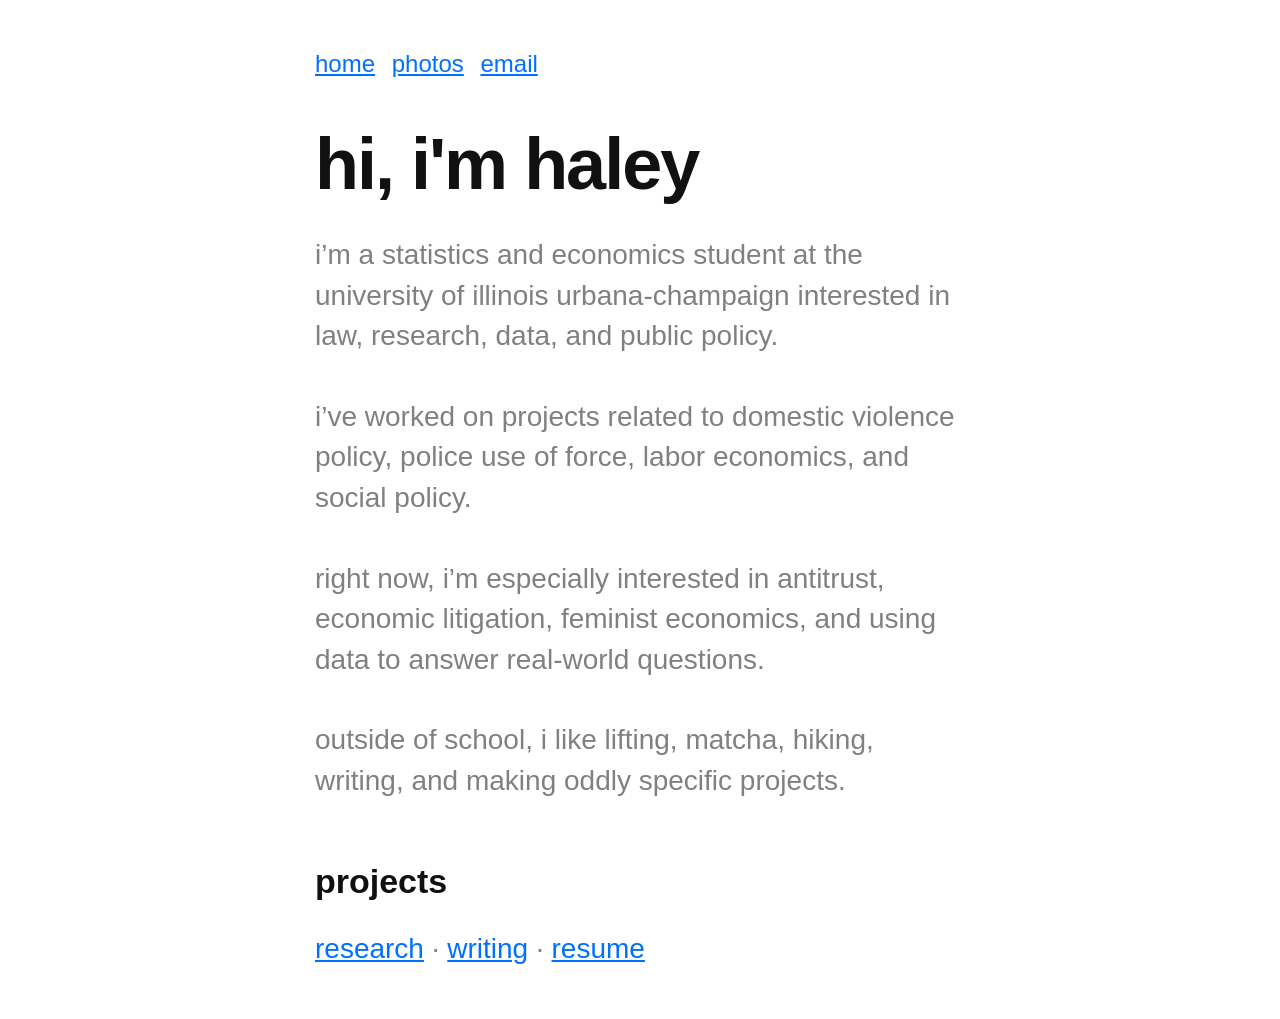
<file: index.html>
<!DOCTYPE html>
<html lang="en">
<head>
  <meta charset="UTF-8" />
  <meta name="viewport" content="width=device-width, initial-scale=1.0" />
  <title>Haley Kharvari</title>
  <link rel="stylesheet" href="style.css" />
</head>

<body>
  <main>
    <nav>
      <a href="index.html">home</a>
      <a href="photos.html">photos</a>
      <a href="mailto:haleykharvari@gmail.com">email</a>
    </nav>

    <h1>hi, i'm haley</h1>

    <p>
      i’m a statistics and economics student at the university of illinois
      urbana-champaign interested in law, research, data, and public policy.
    </p>

    <p>
      i’ve worked on projects related to domestic violence policy, police use
      of force, labor economics, and social policy.
    </p>

    <p>
      right now, i’m especially interested in antitrust, economic litigation,
      feminist economics, and using data to answer real-world questions.
    </p>

    <p>
      outside of school, i like lifting, matcha, hiking, writing, and making
      oddly specific projects.
    </p>

    <h2>projects</h2>

    <p>
      <a href="#">research</a> ·
      <a href="#">writing</a> ·
      <a href="#">resume</a>
    </p>
  </main>
</body>
</html>
</file>
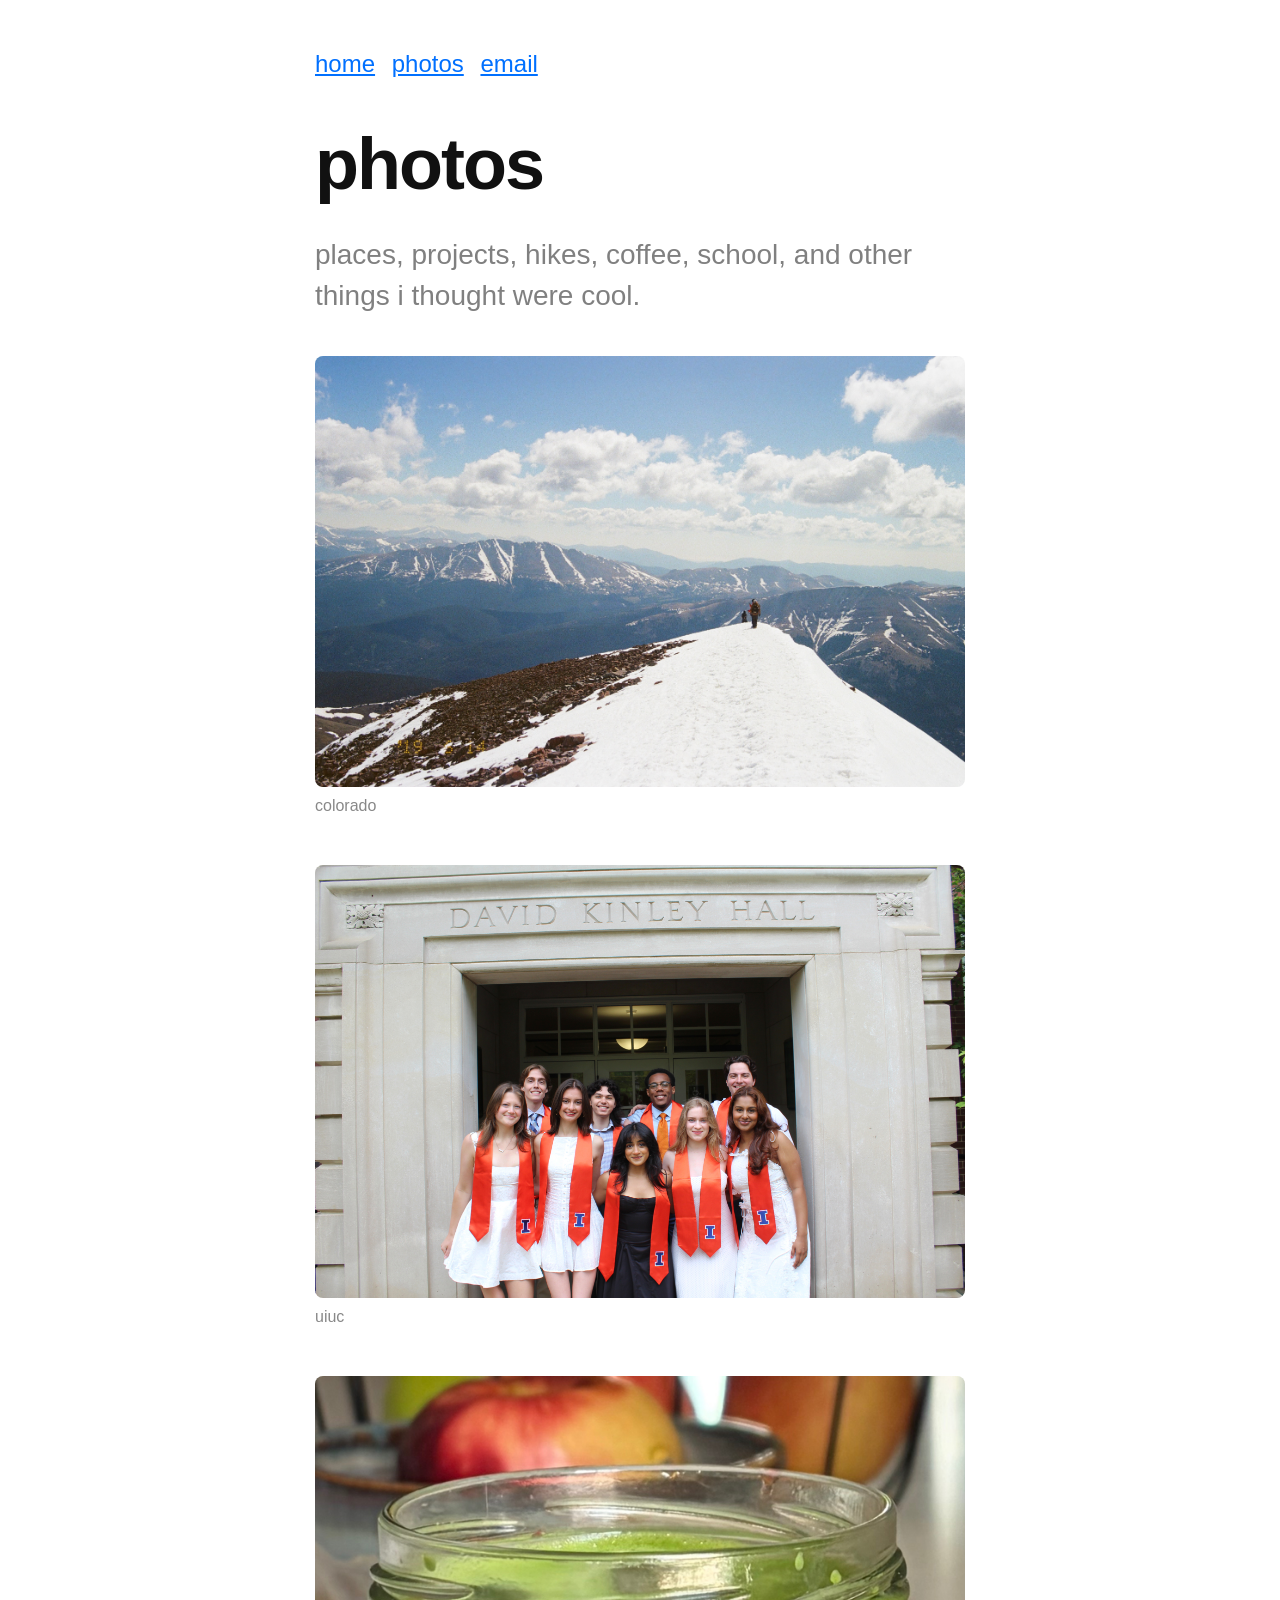
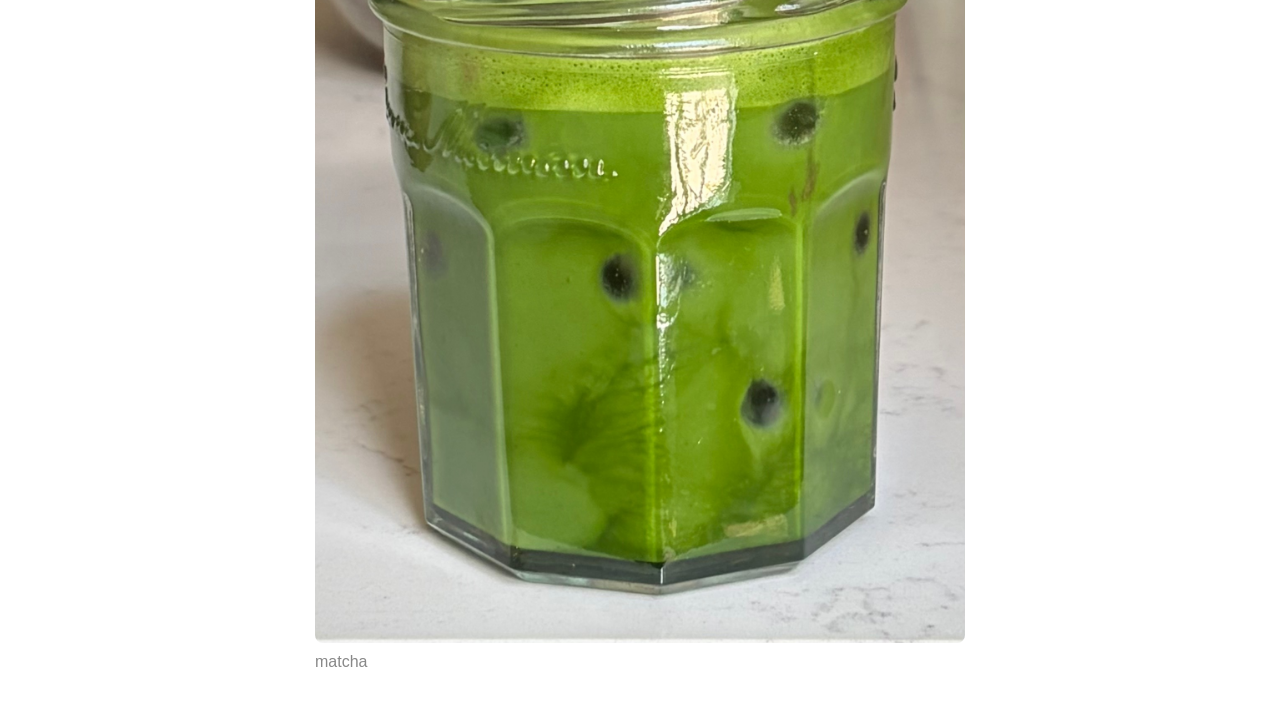
<file: photos.html>
<!DOCTYPE html>
<html lang="en">
<head>
  <meta charset="UTF-8">
  <meta name="viewport" content="width=device-width, initial-scale=1.0">
  <title>Photos</title>

  <link rel="stylesheet" href="style.css">
</head>

<body>

  <main>

    <nav>
      <a href="index.html">home</a>
      <a href="photos.html">photos</a>
      <a href="mailto:haleykharvari@gmail.com">email</a>
    </nav>

    <h1>photos</h1>

    <p>
      places, projects, hikes, coffee, school, and other things
      i thought were cool.
    </p>

    <div class="photo">
      <img src="images/photo1.jpg" alt="Photo 1">
      <span>colorado</span>
    </div>

    <div class="photo">
      <img src="images/photo2.jpg" alt="Photo 2">
      <span>uiuc</span>
    </div>

    <div class="photo">
      <img src="images/photo3.jpg" alt="Photo 3">
      <span>matcha</span>
    </div>

  </main>

</body>
</html>
</file>
<file: style.css>
* {
  box-sizing: border-box;
}

body {
  margin: 0;
  background: white;
  color: #111;
  font-family: Arial, Helvetica, sans-serif;
}

main {
  max-width: 700px;
  margin: 50px auto;
  padding: 0 25px;
}

nav {
  font-size: 24px;
  margin-bottom: 50px;
}

nav a {
  margin-right: 10px;
}

a {
  color: #0070ff;
}

h1 {
  font-size: 72px;
  line-height: 1;
  font-weight: 800;
  margin-bottom: 35px;
  letter-spacing: -2px;
}

h2 {
  margin-top: 60px;
  font-size: 34px;
}

p {
  font-size: 28px;
  line-height: 1.45;
  color: #808080;
  margin-bottom: 40px;
}

.photo {
  margin-bottom: 50px;
}

.photo img {
  width: 100%;
  display: block;
  border-radius: 8px;
}

.photo span {
  display: block;
  margin-top: 10px;
  color: #888;
  font-size: 16px;
}

@media (max-width: 600px) {

  h1 {
    font-size: 48px;
  }

  h2 {
    font-size: 28px;
  }

  p {
    font-size: 22px;
  }

  nav {
    font-size: 20px;
  }
}
</file>
